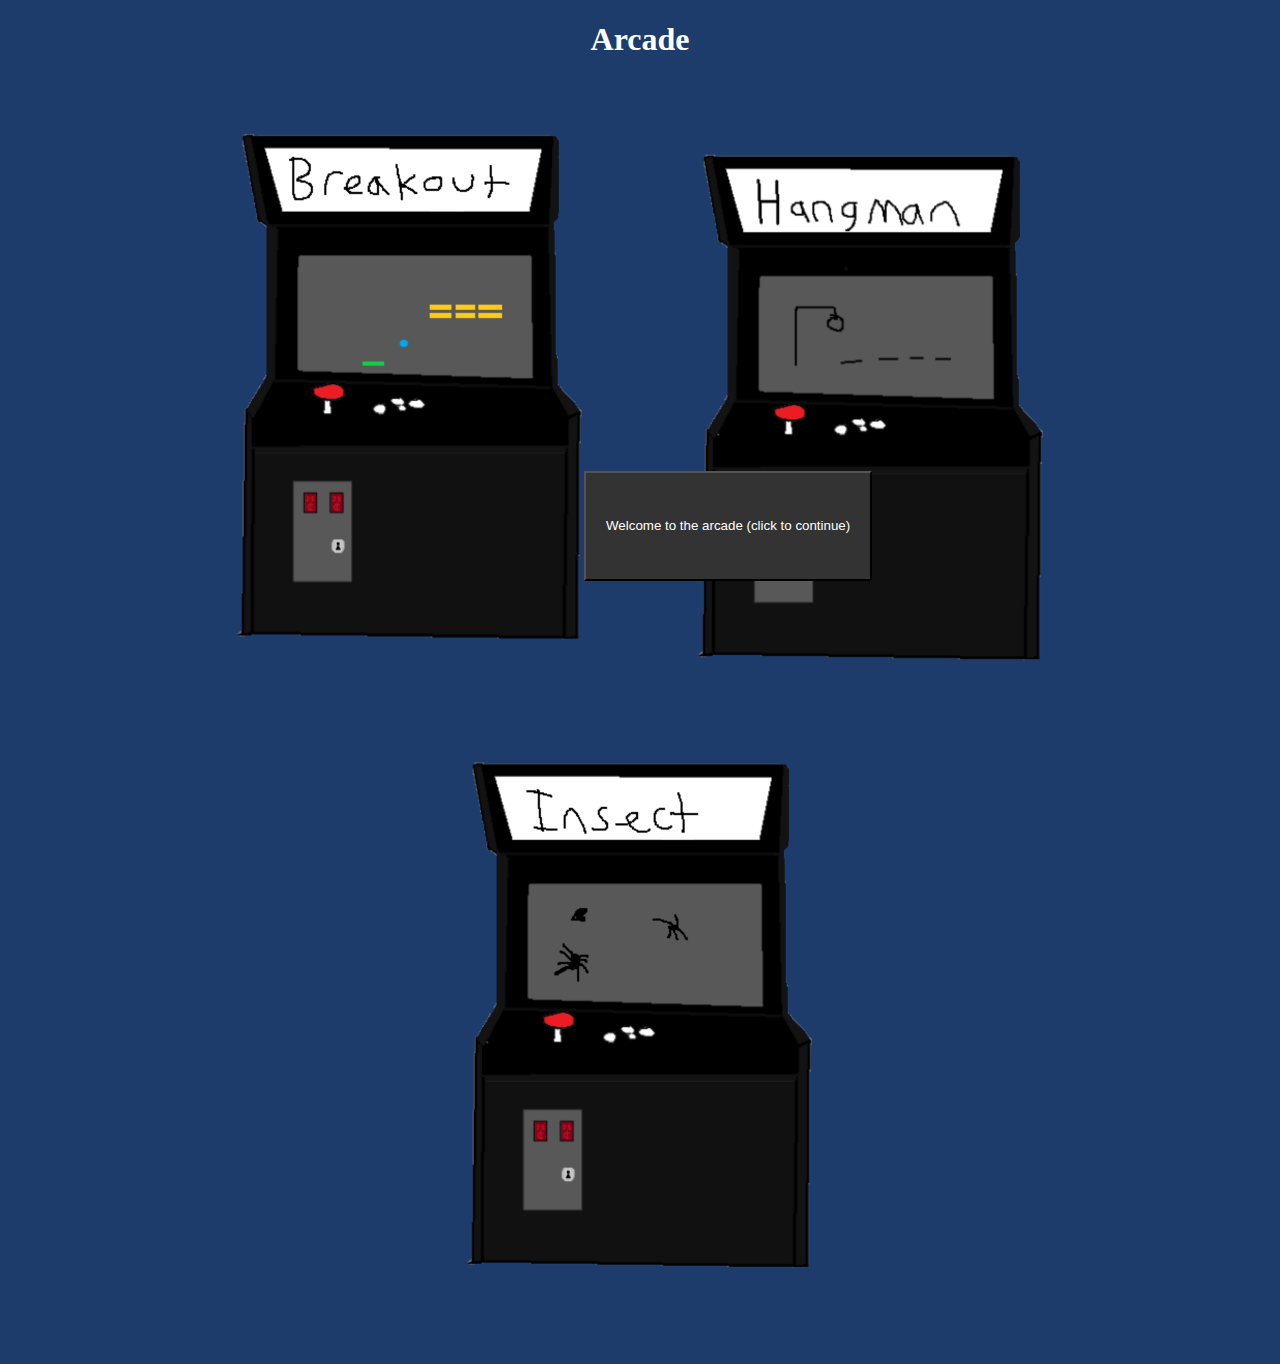
<file: index.html>
<!DOCTYPE HTML>
<html lang="en">
    <head>
        <meta charset="UTF-8">
        <meta name="viewport" content="width=device-width, initial-scale=1.0">
        <title>website2</title>
        <link rel="stylesheet" href="css/index.css">
    </head>
    <body>
        <h1>Arcade</h1>
        <audio id="arcade" src="sounds/arcade.wav"></audio>
        <button id="intro-btn" class="btn">Welcome to the arcade (click to continue)</button>
        <a href="breakout.html"><img src ="images/Breakout.png" onclick="document.getElementById('arcade').play();"></a>
        <a href="hangman.html"><img src ="images/Hang3.png"></a>
        <a href="insect.html"><img src ="images/Insect.png"></a>

</body>
    <script src="js/index.js"></script>
</html>
</file>
<file: css/index.css>
* {
    box-sizing: border-box;
}

h1 {
    text-align: center;
    color: white;
}

body {
    background-color: #1e3c6b;
    align-items: center;
    justify-content: center;
    position: relative;
    text-align: center;
}

.btn {
    position: absolute;
    top: 50vh;
    left: 45vw;
    background: #333333;
    color: #ffffff;
    padding: 20px;
    line-height: 1.5;
    height: 110px;
}

.btn.active {
    display: none;
}
</file>
